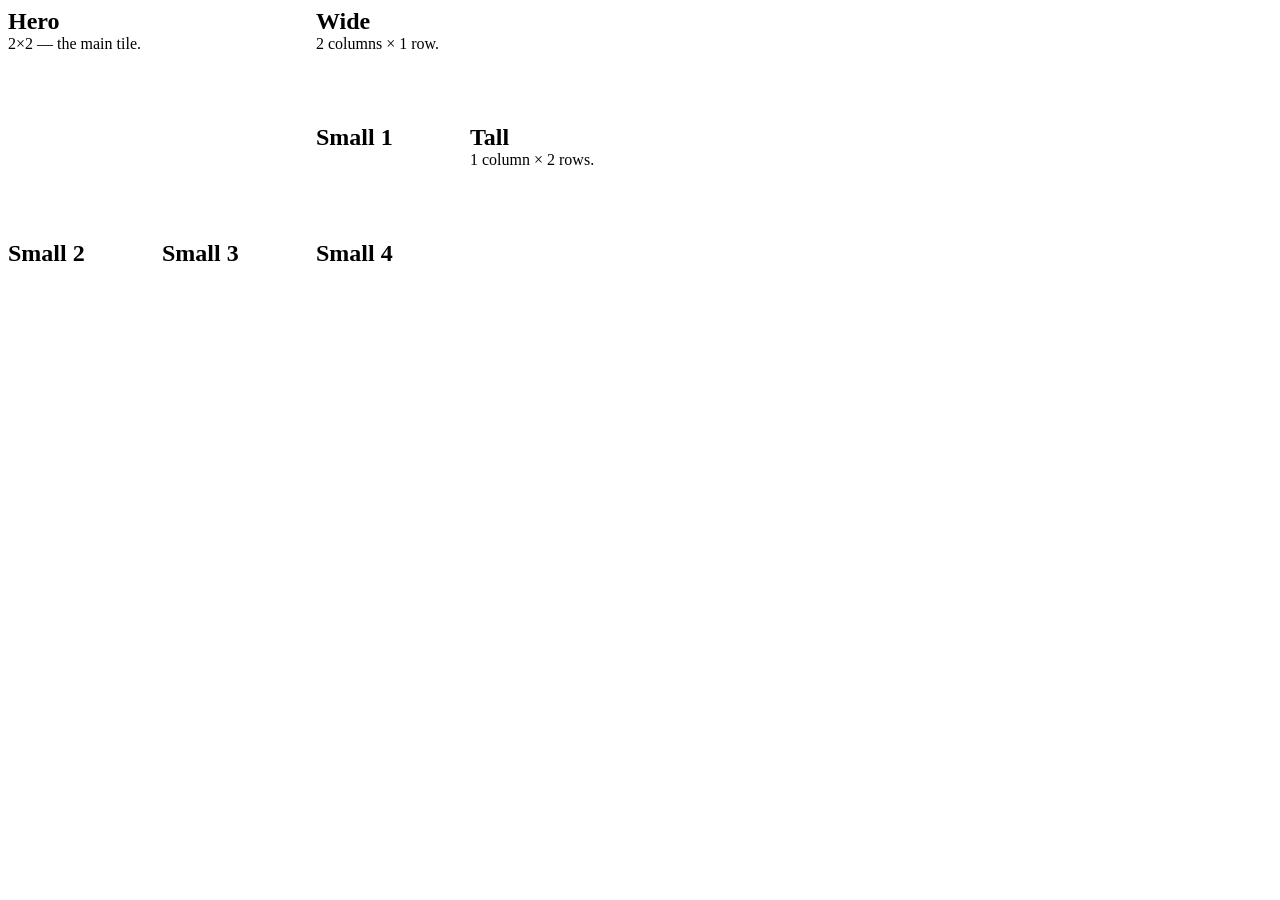
<file: c02-bento/index.html>
<!doctype html>
<html lang="en">
  <head>
    <meta charset="UTF-8" />
    <meta name="viewport" content="width=device-width, initial-scale=1.0" />
    <title>C2 — Bento grid</title>
    <link rel="stylesheet" href="style.css" />
  </head>
  <body>
    <main class="bento">
      <article class="tile tile--hero">
        <h2>Hero</h2>
        <p>2×2 — the main tile.</p>
      </article>
      <article class="tile tile--wide">
        <h2>Wide</h2>
        <p>2 columns × 1 row.</p>
      </article>
      <article class="tile tile--tall">
        <h2>Tall</h2>
        <p>1 column × 2 rows.</p>
      </article>
      <article class="tile">
        <h2>Small 1</h2>
      </article>
      <article class="tile">
        <h2>Small 2</h2>
      </article>
      <article class="tile">
        <h2>Small 3</h2>
      </article>
      <article class="tile">
        <h2>Small 4</h2>
      </article>
    </main>
  </body>
</html>
</file>
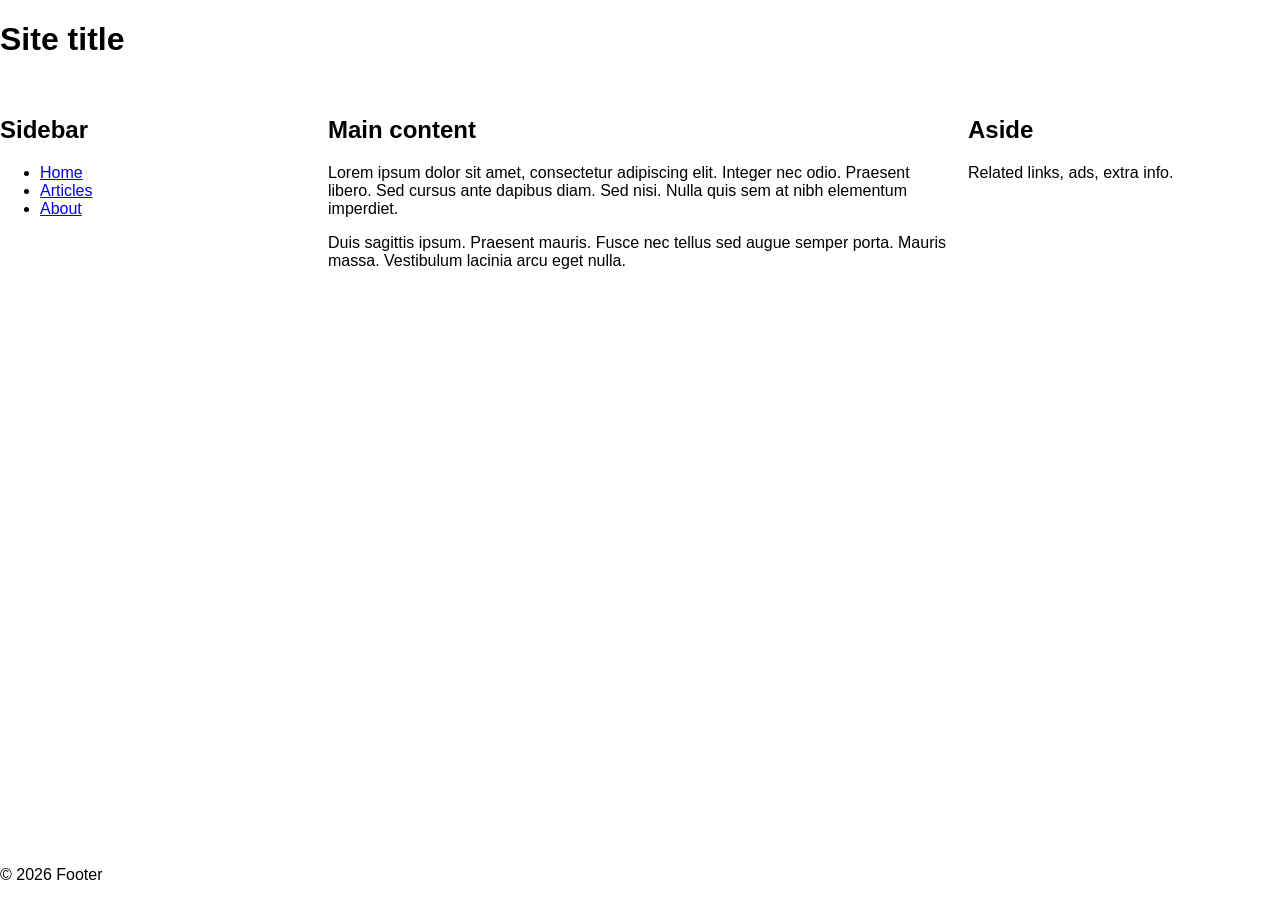
<file: c03-page-layout/index.html>
<!doctype html>
<html lang="en">
  <head>
    <meta charset="UTF-8" />
    <meta name="viewport" content="width=device-width, initial-scale=1.0" />
    <title>C3 — Page layout</title>
    <link rel="stylesheet" href="style.css" />
  </head>
  <body>
    <div class="page">
      <header class="page-header">
        <h1>Site title</h1>
      </header>
      <nav class="page-sidebar">
        <h2>Sidebar</h2>
        <ul>
          <li>
            <a href="#">Home</a>
          </li>
          <li><a href="#">Articles</a></li>
          <li><a href="#">About</a></li>
        </ul>
      </nav>
      <main class="page-main">
        <h2>Main content</h2>
        <p>
          Lorem ipsum dolor sit amet, consectetur adipiscing elit. Integer nec
          odio. Praesent libero. Sed cursus ante dapibus diam. Sed nisi. Nulla
          quis sem at nibh elementum imperdiet.
        </p>
        <p>
          Duis sagittis ipsum. Praesent mauris. Fusce nec tellus sed augue
          semper porta. Mauris massa. Vestibulum lacinia arcu eget nulla.
        </p>
      </main>
      <aside class="page-aside">
        <h2>Aside</h2>
        <p>Related links, ads, extra info.</p>
      </aside>
      <footer class="page-footer">
        <p>&copy; 2026 Footer</p>
      </footer>
    </div>
  </body>
</html>
</file>
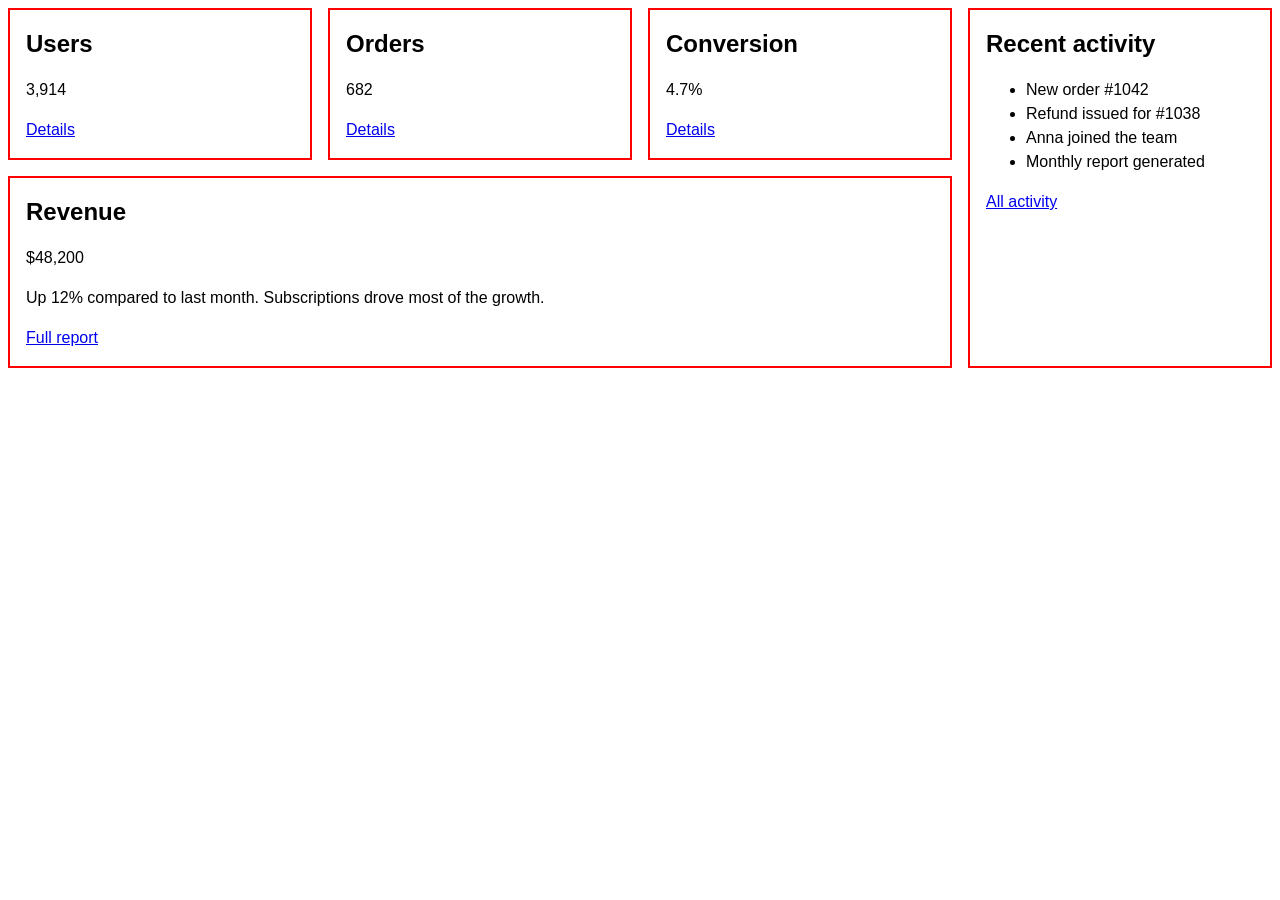
<file: c04-dashboard/index.html>
<!doctype html>
<html lang="en">
  <head>
    <meta charset="UTF-8" />
    <meta name="viewport" content="width=device-width, initial-scale=1.0" />
    <title>C4 — Responsive dashboard</title>
    <link rel="stylesheet" href="style.css" />
  </head>
  <body>
    <main class="dashboard">
      <section class="tile tile-featured">
        <h2>Revenue</h2>
        <p class="value">$48,200</p>
        <p>Up 12% compared to last month. Subscriptions drove most of the growth.</p>
        <a href="#">Full report</a>
      </section>
      <section class="tile tile-users">
        <h2>Users</h2>
        <p class="value">3,914</p>
        <a href="#">Details</a>
      </section>
      <section class="tile tile-orders">
        <h2>Orders</h2>
        <p class="value">682</p>
        <a href="#">Details</a>
      </section>
      <section class="tile tile-conversion">
        <h2>Conversion</h2>
        <p class="value">4.7%</p>
        <a href="#">Details</a>
      </section>
      <section class="tile tile-activity">
        <h2>Recent activity</h2>
        <ul>
          <li>New order #1042</li>
          <li>Refund issued for #1038</li>
          <li>Anna joined the team</li>
          <li>Monthly report generated</li>
        </ul>
        <a href="#">All activity</a>
      </section>
    </main>
  </body>
</html>
</file>
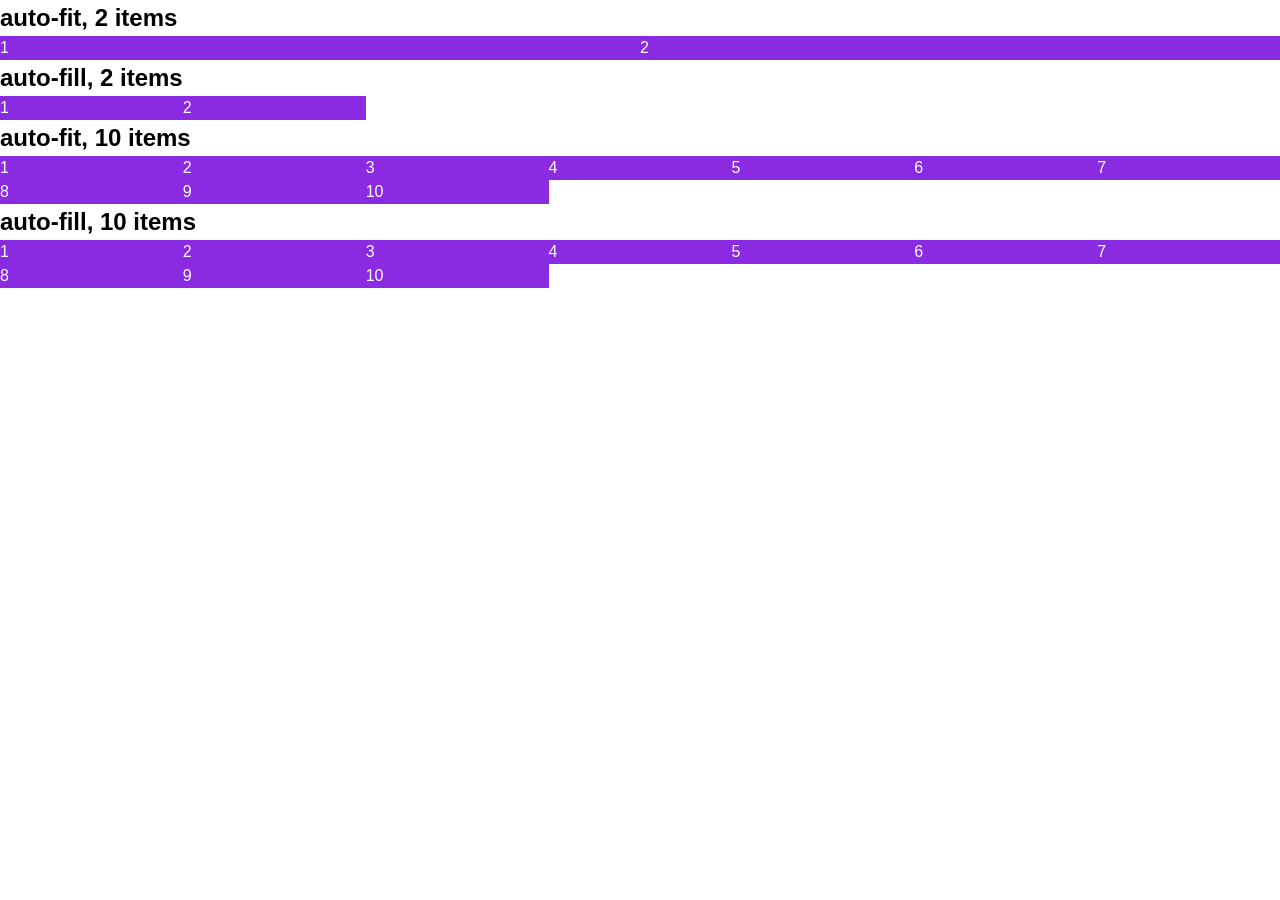
<file: c06-gallery/index.html>
<!doctype html>
<html lang="en">
  <head>
    <meta charset="UTF-8" />
    <meta name="viewport" content="width=device-width, initial-scale=1.0" />
    <title>C6 — Gallery without media queries</title>
    <link rel="stylesheet" href="style.css" />
  </head>
  <body>
    <h2>auto-fit, 2 items</h2>
    <section class="gallery fit">
      <div class="tile">1</div>
      <div class="tile">2</div>
    </section>

    <h2>auto-fill, 2 items</h2>
    <section class="gallery fill">
      <div class="tile">1</div>
      <div class="tile">2</div>
    </section>

    <h2>auto-fit, 10 items</h2>
    <section class="gallery fit">
      <div class="tile">1</div>
      <div class="tile">2</div>
      <div class="tile">3</div>
      <div class="tile">4</div>
      <div class="tile">5</div>
      <div class="tile">6</div>
      <div class="tile">7</div>
      <div class="tile">8</div>
      <div class="tile">9</div>
      <div class="tile">10</div>
    </section>

    <h2>auto-fill, 10 items</h2>
    <section class="gallery fill">
      <div class="tile">1</div>
      <div class="tile">2</div>
      <div class="tile">3</div>
      <div class="tile">4</div>
      <div class="tile">5</div>
      <div class="tile">6</div>
      <div class="tile">7</div>
      <div class="tile">8</div>
      <div class="tile">9</div>
      <div class="tile">10</div>
    </section>
  </body>
</html>
</file>
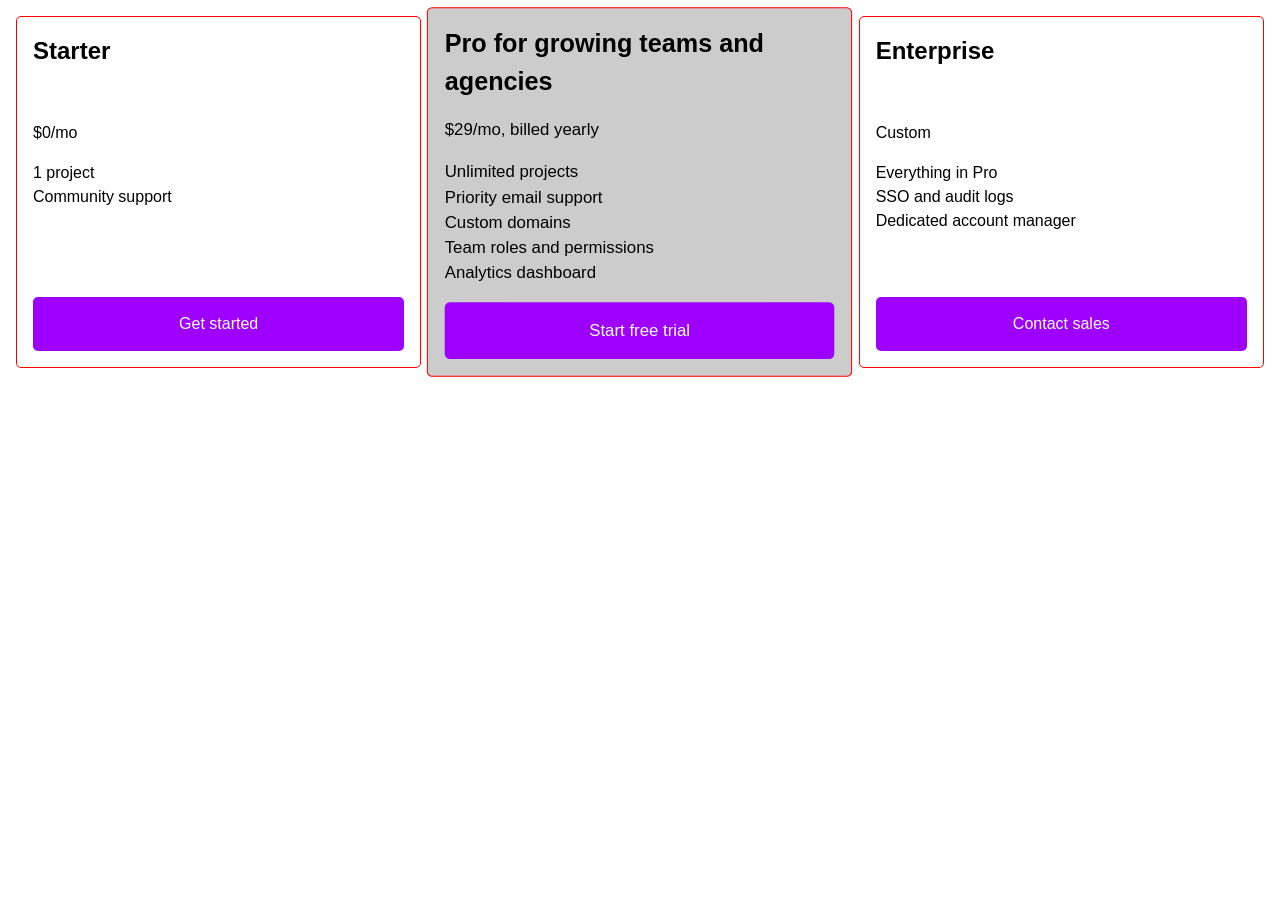
<file: c07-pricing/index.html>
<!doctype html>
<html lang="en">
  <head>
    <meta charset="UTF-8" />
    <meta name="viewport" content="width=device-width, initial-scale=1.0" />
    <title>C7 — Pricing table</title>
    <link rel="stylesheet" href="style.css" />
  </head>
  <body>
    <section class="pricing">
      <article class="plan">
        <h2 class="plan-name">Starter</h2>
        <p class="plan-price">$0<span>/mo</span></p>
        <ul class="plan-features">
          <li>1 project</li>
          <li>Community support</li>
        </ul>
        <a class="plan-cta" href="#">Get started</a>
      </article>

      <article class="plan plan--featured">
        <h2 class="plan-name">Pro for growing teams and agencies</h2>
        <p class="plan-price">$29<span>/mo, billed yearly</span></p>
        <ul class="plan-features">
          <li>Unlimited projects</li>
          <li>Priority email support</li>
          <li>Custom domains</li>
          <li>Team roles and permissions</li>
          <li>Analytics dashboard</li>
        </ul>
        <a class="plan-cta" href="#">Start free trial</a>
      </article>

      <article class="plan">
        <h2 class="plan-name">Enterprise</h2>
        <p class="plan-price">Custom</p>
        <ul class="plan-features">
          <li>Everything in Pro</li>
          <li>SSO and audit logs</li>
          <li>Dedicated account manager</li>
        </ul>
        <a class="plan-cta" href="#">Contact sales</a>
      </article>
    </section>
  </body>
</html>
</file>
<file: c02-bento/style.css>
h2,
p {
  margin: 0;
}

.bento {
  width: 600px;
  display: grid;
  gap: 1rem;
  grid-template-columns: repeat(4, 1fr);
  grid-template-rows: repeat(3, minmax(100px, auto));
}

.tile--hero {
  grid-column: span 2;
  grid-row: span 2;
}

.tile--wide {
  grid-column: span 2;
}

.tile--tall {
  grid-column: 4;
  grid-row: 2 / span 2;
}
</file>
<file: c03-page-layout/style.css>
html {
  font-family: sans-serif;
}

body {
  margin: 0;
}

.page {
  display: grid;
  gap: 1rem;
  min-height: 100vh;
  grid-template-rows: auto 1fr auto;
  grid-template-columns: 1fr 2fr 1fr;
  grid-template-areas:
    "header header header"
    "sidebar main aside"
    "footer footer footer";
}

.page-header {
  grid-area: header;
}

.page-sidebar {
  grid-area: sidebar;
}

.page-main {
  grid-area: main;
}

.page-aside {
  grid-area: aside;
}

.page-footer {
  grid-area: footer;
}
</file>
<file: c04-dashboard/style.css>
/* extremely basic formatting */
html {
  box-sizing: border-box;
}
*,
*:before,
*:after {
  box-sizing: inherit;
}
body {
  font-family: "Libre Franklin", sans-serif;
  font-size: 1rem;
  line-height: 1.5;
}

h2 {
  margin: 0;
}

/* Solution */

.dashboard {
  display: grid;
  gap: 1rem;
}

.tile {
  border: 2px solid red;
  padding: 1rem;
}

@media (min-width: 600px) {
  .dashboard {
    grid-template-columns: repeat(2, 1fr);
  }

  .tile-featured {
    grid-column: 1/3;
  }
}

@media (min-width: 1000px) {
  .dashboard {
    grid-template-columns: repeat(4, 1fr);
    grid-template-rows: repeat(2, auto);
  }

  .tile-featured {
    grid-column: 1/4;
    grid-row: 2/3;
  }

  .tile-activity {
    grid-row: 1/3;
  }
}
</file>
<file: c06-gallery/style.css>
/* extremely basic formatting */

h2,
p {
  margin: 0;
}

html {
  box-sizing: border-box;
}
*,
*:before,
*:after {
  box-sizing: inherit;
}
body {
  font-family: "Libre Franklin", sans-serif;
  line-height: 1.5;
  margin: 0;
  padding: 0;
}

/* Solution */

.gallery {
  display: grid;
}

.fit {
  grid-template-columns: repeat(auto-fit, minmax(180px, 1fr));
}

.fill {
  grid-template-columns: repeat(auto-fill, minmax(180px, 1fr));
}

.tile {
  background-color: blueviolet;
  color: white;
}
</file>
<file: c07-pricing/style.css>
/* extremely basic formatting */

h2,
p {
  margin: 0;
}

html {
  box-sizing: border-box;
}
*,
*:before,
*:after {
  box-sizing: inherit;
}
body {
  font-family: "Libre Franklin", sans-serif;
  line-height: 1.5;
  margin: 0;
  padding: 0;
}
ul {
  list-style: none;
  padding: 0;
  margin: 0;
}

/* Solution */

.pricing {
  display: grid;
  grid-template-columns: repeat(3, 1fr);
  grid-template-rows: auto auto 1fr auto;
  padding: 1rem;
  gap: 1rem;
}

.plan {
  border: 1px solid red;
  padding: 1rem;
  border-radius: 5px;
  display: grid;
  grid-row: span 4;
  grid-template-rows: subgrid;
}

.plan-cta {
  color: #fff;
  background-color: #9d00ff;
  text-decoration: none;
  padding-block: 15px;
  border-radius: 5px;
  text-align: center;
}

.plan--featured {
  background: #ccc;
  scale: 1.05;
}
</file>
